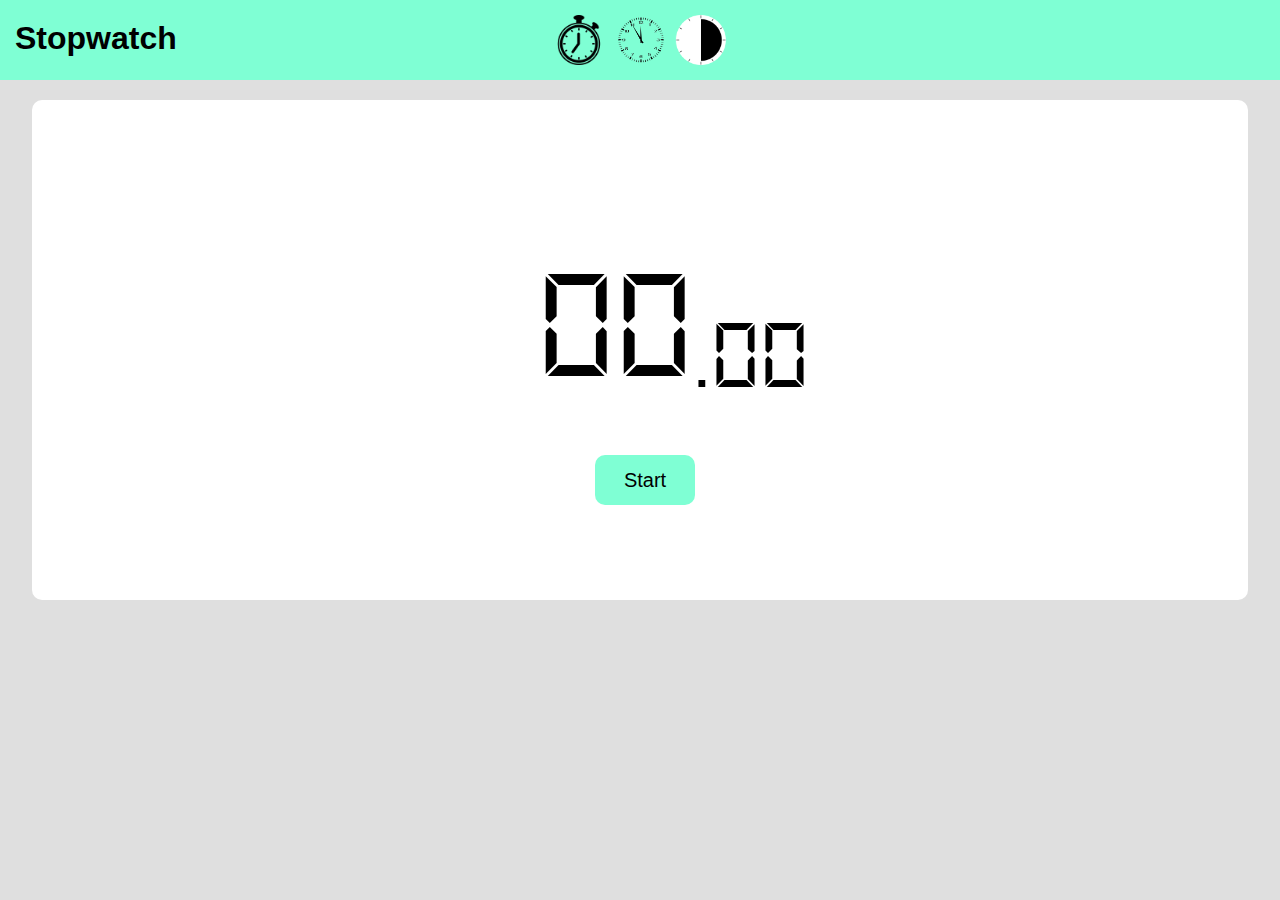
<file: index.html>
<!DOCTYPE html>
<html lang="en">

<head>
  <meta charset="UTF-8">
  <meta name="viewport" content="width=device-width, initial-scale=1.0">
  <link rel="icon" href="src/img/icon.png">
  <link rel="stylesheet" href="src/style.css">
  <title>Stopwatch</title>
</head>

<body class="bodyLight" onload="scroll()">
  <header class="headerLight">

    <h1 class="title">Stopwatch</h1>

    <div class="imgs">

      <img id="stopwatch" src="src/img/icon.png" alt="Stopwatch">

      <img id="watch" src="src/img/watch.png" alt="Watch">

      <img id="night" src="src/img/night mode.png" alt="Night mode">

    </div>

  </header>

  <section class="sectionLight">

    <div class="container">

      <div class="c1" id="display">
        <div class="a1" id="hr">00</div>
        <div class="a2" id="min">:00</div>
        <div class="a3" id="sec">00</div>
        <div class="a4" id="miliSec">.00</div>
      </div>

      <!-- &nbsp; -->
      <div class="c2">
        <button class="buttonLight" id="start">Start</button>
        <button class="buttonLight" id="return">Return</button>
        <button class="buttonLight" id="reset">Reset</button>
        <button class="buttonLight" id="pause">Pause</button>
        <button class="buttonLight" id="lap">Lap</button>
      </div>

    </div>
    <div class="laps lapsLight">
    </div>
  </section>

  <script src="src/script.js"></script>
  <script>
    function scroll() {
      var objScrDiv = document.querySelector(".laps");
      objScrDiv.scrollTop = objScrDiv.scrollHeight;
    }
  </script>
</body>

</html>
</file>
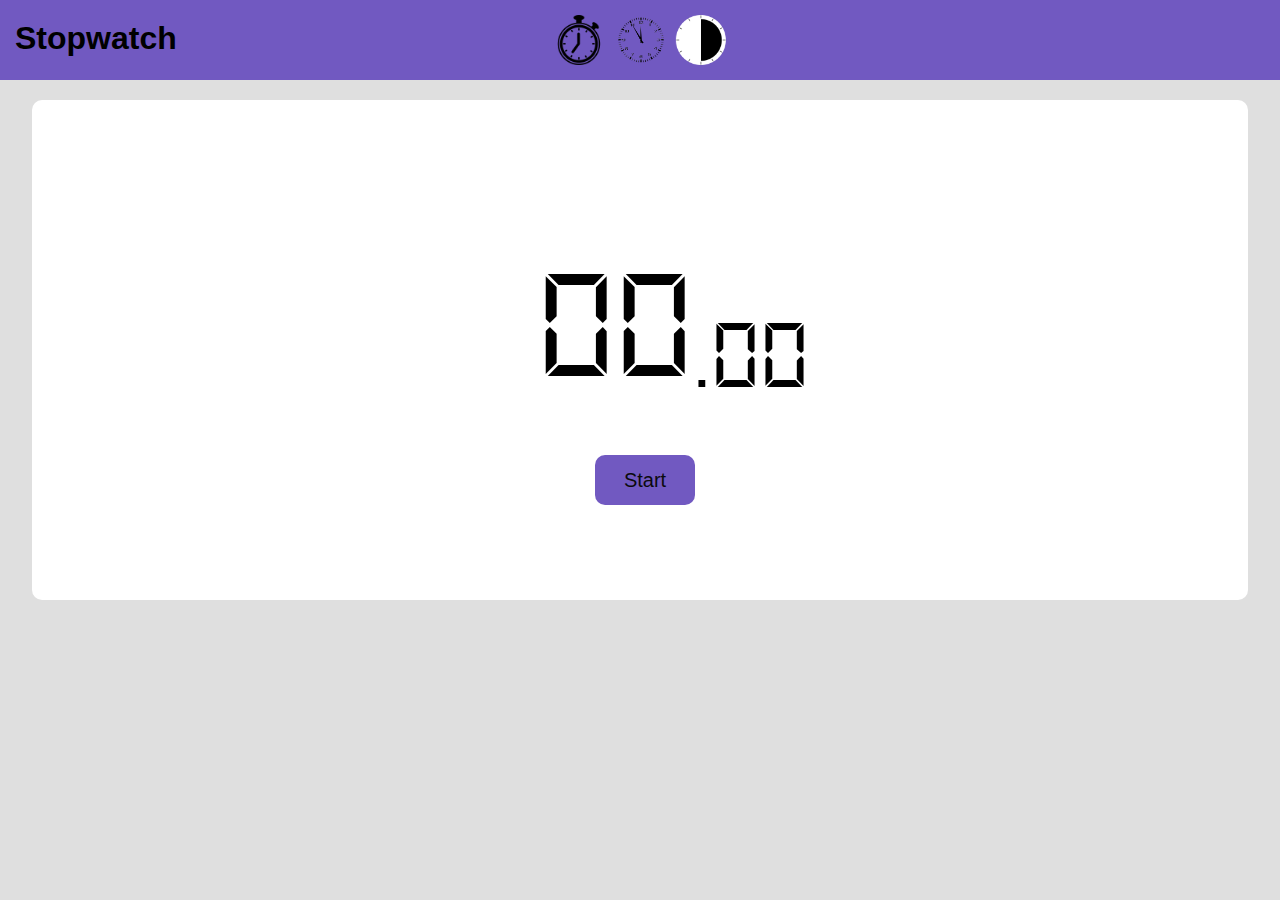
<file: indexStopwatch.html>
<!DOCTYPE html>
<html lang="en">

<head>
  <meta charset="UTF-8">
  <meta name="viewport" content="width=device-width, initial-scale=1.0">
  <link rel="icon" href="Assets/img/icon.png">
  <link rel="stylesheet" href="Assets/styles/styleStopwatch.css">
  <title>Stopwatch</title>
</head>

<body class="bodyLight" onload="scroll()">
  <header class="headerLight">

    <h1 class="title">Stopwatch</h1>

    <div class="imgs">

      <a href="indexStopwatch.html"><img id="stopwatch" src="Assets/img/icon.png" alt="Stopwatch"></a>

      <a href="indexWatch.html"><img id="watch" src="Assets/img/watch.png" alt="Watch"></a>

      <img id="night" src="Assets/img/night mode.png" alt="Night mode">

    </div>

  </header>

  <section class="sectionLight">

    <div class="container">

      <div class="c1" id="display">
        <div class="a1" id="hr">00</div>
        <div class="a2" id="min">:00</div>
        <div class="a3" id="sec">00</div>
        <div class="a4" id="miliSec">.00</div>
      </div>

      <!-- &nbsp; -->
      <div class="c2">
        <button class="buttonLight" id="start">Start</button>
        <button class="buttonLight" id="return">Return</button>
        <button class="buttonLight" id="reset">Reset</button>
        <button class="buttonLight" id="pause">Pause</button>
        <button class="buttonLight" id="lap">Lap</button>
      </div>

    </div>
    <div class="laps lapsLight">
    </div>
  </section>

  <script src="Assets/javascript/scriptStopwatch.js"></script>
</body>

</html>
</file>
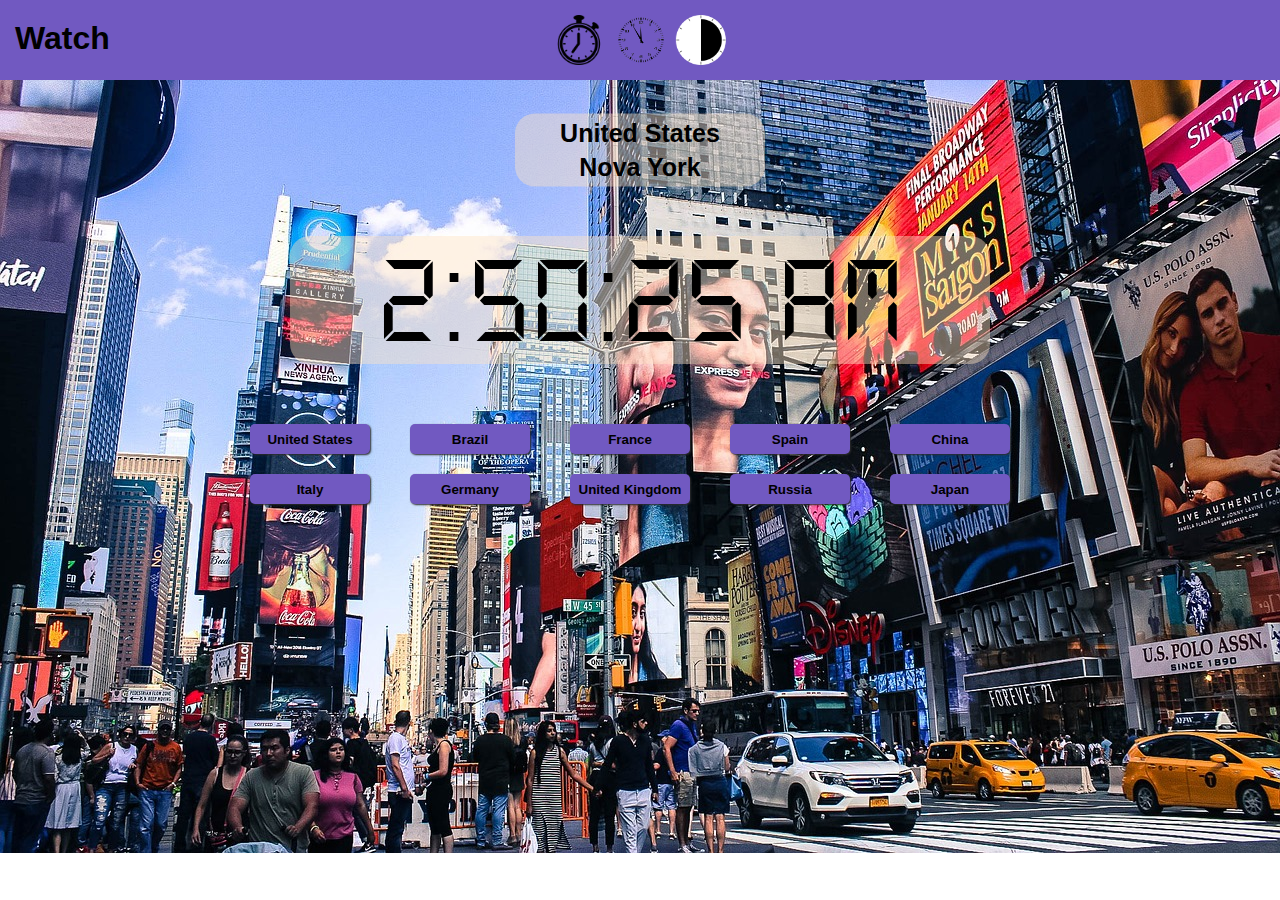
<file: indexWatch.html>
<!DOCTYPE html>
<html lang="en">

<head>
  <meta charset="UTF-8">
  <meta name="viewport" content="width=device-width, initial-scale=1.0">
  <link rel="icon" href="Assets/img/icon.png">
  <link rel="stylesheet" href="Assets/styles/styleWatch.css">
  <title>Watch</title>
</head>

<body class="bodyLight" onload="Hours(1)">
  <header class="headerLight">

    <h1 class="title">Watch</h1>

    <div class="imgs">

      <a href="indexStopwatch.html"><img id="stopwatch" src="Assets/img/icon.png" alt="Stopwatch"></a>

      <a href="indexWatch.html"><img id="watch" src="Assets/img/watch.png" alt="Watch"></a>

      <img id="night" src="Assets/img/night mode.png" alt="Night mode">

    </div>

  </header>
  <section class="imgCity">

    <section class="sectionLight">

      <div class="titles">

        <p id="country"></p>
        <p id="city"></p>

      </div>

      <div class="container">

        <div class="c1" id="display">
          <div class="a1" id="time"></div>
        </div>

        <div class="country">
          <button class="btn btnLight" onclick="Hours(1)">United States</button>
          <button class="btn btnLight" onclick="Hours(9)">Brazil</button>
          <button class="btn btnLight" onclick="Hours(0)">France</button>
          <button class="btn btnLight" onclick="Hours(2)">Spain</button>
          <button class="btn btnLight" onclick="Hours(3)">China</button>
          <button class="btn btnLight" onclick="Hours(4)">Italy</button>
          <button class="btn btnLight" onclick="Hours(5)">Germany</button>
          <button class="btn btnLight" onclick="Hours(6)">United Kingdom</button>
          <button class="btn btnLight" onclick="Hours(7)">Russia</button>
          <button class="btn btnLight" onclick="Hours(8)">Japan</button>
        </div>

      </div>


    </section>

  </section>

  <script src="Assets/javascript/scriptWatch.js"></script>
</body>

</html>
</file>
<file: src/style.css>
@font-face {
  font-family: clock;
  src: url('fonts/DS-DIGI.TTF');
}

body {
  margin: 0;
  padding: 0;
  font-family: Arial, Helvetica, sans-serif;


}

.bodyDark {
  background-color: #2b2b2b
}

.bodyLight {
  background-color: #dfdfdf
}

header {
  height: 50px;
  padding: 15px;
  margin-bottom: 20px;
}

.headerDark {
  background-color: #FFA500;
  color: #000;
}

.headerLight {
  background-color: aquamarine;
}

.imgs {
  position: absolute;
  left: 50%;
  transform: translateX(-50%);
}

img {
  height: 50px;
}

h1 {
  float: left;
  margin-top: 5px;
}

#stopwatch:hover {
  cursor: pointer;
}

#watch:hover {
  cursor: pointer;
}

#night:hover {
  cursor: pointer;
}

section {
  position: relative;
  text-align: center;
  height: 500px;
  max-width: 95%;
  margin: auto;
  border-radius: 10px;
  box-sizing: border-box;
}

.sectionLight {
  background-color: #fff;
}

.sectionDark {
  background-color: #000;
  color: #FF8C00;
}

.container {
  position: absolute;
  left: 50%;
  top: 50%;
  transform: translate(-50%, -50%);
  display: grid;
 
}

#display {
  font-size: 10em;
  font-family: clock, sans-serif;
  margin: 50px;
  display: grid;
  grid-template-areas: "a1 a2 a3 a4";
  align-items: flex-end;
}

#miliSec {
  font-size: 100px;
}

button {
  width: 100px;
  height: 50px;
  margin-left: 10px;
  border-style: none;
  border-radius: 10px;
  cursor: pointer;
  font-size: 20px;
}

.buttonLight {
  color: #000;
  background-color: aquamarine;
}

.buttonDark {
  color: #fff;
  background-color: #FF4500;

}

#reset,
#lap,
#pause,
#return {
  display: none;
}

.a1{grid-area: a1;}
.a2{grid-area: a2;}
.a3{grid-area: a3;}
.a4{grid-area: a4; max-width: 50px;}

#hr,
#min {
  display: none;
}

.laps{
  margin: 15px;
  font-size: 2em;
  font-family: clock, sans-serif;
  position: absolute;
  padding: 10px;
  border-radius: 10px;
  max-height: 455px;
  overflow-y: scroll;
  display: none;
}
.laps::-webkit-scrollbar {
  width: 2px;
}

.lapsLight{
  background-color: #DCDCDC;
  box-shadow: 1px 1px 2px #2b2b2b;
}

.lapsDark{
  background-color: #1C1C1C;
  box-shadow: 1px 1px 2px #C0C0C0;
}
</file>
<file: Assets/styles/styleStopwatch.css>
@font-face {
  font-family: clock;
  src: url('../fonts/DS-DIGI.TTF');
}

body {
  margin: 0;
  padding: 0;
  font-family: Arial, Helvetica, sans-serif;
}

.bodyDark {
  background-color: #0f2027;
  background-repeat: no-repeat;
  background-size: contain;
}

.bodyLight {
  background-color: #dfdfdf
}

header {
  height: 50px;
  padding: 15px;
  margin-bottom: 20px;
}

.headerDark {
  background-color: rgb(113, 89, 193);
  color: rgb(11, 10, 13);
}

.headerLight {
  background-color: rgb(113, 89, 193);
}

.imgs {
  position: absolute;
  left: 50%;
  transform: translateX(-50%);
}

img {
  height: 50px;
}

h1 {
  float: left;
  margin-top: 5px;
}

#stopwatch:hover {
  cursor: pointer;
}

#watch:hover {
  cursor: pointer;
}

#night:hover {
  cursor: pointer;
}

section {
  position: relative;
  text-align: center;
  height: 500px;
  max-width: 95%;
  margin: auto;
  border-radius: 10px;
  box-sizing: border-box;
}

.sectionLight {
  background-color: #fff;
}

.sectionDark {
  background-color: rgb(11, 10, 13);
  color: rgb(113, 89, 193);;
}

.container {
  position: absolute;
  left: 50%;
  top: 50%;
  transform: translate(-50%, -50%);
  display: grid;
 
}

#display {
  font-size: 10em;
  font-family: clock, sans-serif;
  margin: 50px;
  display: grid;
  grid-template-areas: "a1 a2 a3 a4";
  align-items: flex-end;
}

#miliSec {
  font-size: 100px;
}

button {
  width: 100px;
  height: 50px;
  margin-left: 10px;
  border-style: none;
  border-radius: 10px;
  cursor: pointer;
  font-size: 20px;
}

.buttonLight {
  color: rgb(11, 10, 13);
  background-color: rgb(113, 89, 193);
}

.buttonDark {
  color: #fff;
  background-color: rgb(113, 89, 193);

}

#reset,
#lap,
#pause,
#return {
  display: none;
}

.a1{grid-area: a1;}
.a2{grid-area: a2;}
.a3{grid-area: a3;}
.a4{grid-area: a4; max-width: 50px;}

#hr,
#min {
  display: none;
}

.laps{
  margin: 15px;
  font-size: 2em;
  font-family: clock, sans-serif;
  position: absolute;
  padding: 10px;
  border-radius: 10px;
  max-height: 455px;
  overflow-y: scroll;
  display: none;
}
.laps::-webkit-scrollbar {
  width: 2px;
}

.lapsLight{
  background-color: #DCDCDC;
  box-shadow: 1px 1px 2px #2b2b2b;
}

.lapsDark{
  color: #fff;
  background-color: #1C1C1C;
  box-shadow: 1px 1px 2px rgb(255, 255, 255);
}
</file>
<file: Assets/styles/styleWatch.css>
@font-face {
  font-family: clock;
  src: url('../fonts/DS-DIGI.TTF');
}

body {
  margin: 0;
  padding: 0;
  font-family: Arial, Helvetica, sans-serif;
  
}

 .bodyDark {
  background-repeat: no-repeat;
  background-size: cover;
}

.bodyLight {
  background-repeat: no-repeat;
  background-size: cover;
} 

header {
  height: 50px;
  padding: 15px;
  margin-bottom: 20px;
}

.headerDark {
  background-color: rgb(113, 89, 193);
  color: #000;
}

.headerLight {
  background-color: rgb(113, 89, 193);
}

.imgs {
  position: absolute;
  left: 50%;
  transform: translateX(-50%);
}

img {
  height: 50px;
}

h1 {
  float: left;
  margin-top: 5px;
}

#stopwatch:hover {
  cursor: pointer;
}

#watch:hover {
  cursor: pointer;
}

#night:hover {
  cursor: pointer;
}



section {
  position: relative;
  text-align: center;
  height: 500px;
  max-width: 95%;
  margin: auto;
  border-radius: 10px;
  box-sizing: border-box;
}

.sectionLight {
}

.sectionDark {
  color: rgb(113, 89, 193);
}

.container {
  position: absolute;
  left: 50%;
  top: 50%;
  transform: translate(-50%, -50%);
  display: grid;
  width: 800px;
}

#display {
  font-size: 8em;
  font-family: clock, sans-serif;
  margin: 50px;
  display: flex;
  flex-direction: column;
}

.country{
  text-align: center;
  display: grid;
  grid-template:auto auto/auto auto auto auto auto;
}

.btn{
  width: 120px;
  margin: 10px;
  height: 30px;
  border-style: none;
  border-radius: 5px;
  cursor: pointer;
  font-weight: bold;
}

.btnLight{
  background-color: rgb(113, 89, 193);
  box-shadow: 1px 1px 2px #2b2b2b;
}

.btnDark{
  background-color: #2b2b2b;
  box-shadow: 1px 1px 2px rgb(85, 85, 85) ;
  color: rgb(113, 89, 193);
}


.btn:hover{
  box-shadow: none
}

.a1{
  background-color: rgba(255, 228, 196, 0.438);
  border-radius: 20px;
}

.titles{
  position: absolute;
  margin-top: 50px;
  left: 50%;
  transform: translate(-50%, -50%);
  background-color: rgba(255, 228, 196, 0.438);
  border-radius: 20px;
  width: 250px;
  font-size: 25px;
  font-weight: bold;
  
}
p{
  margin: 5px;
}
</file>
